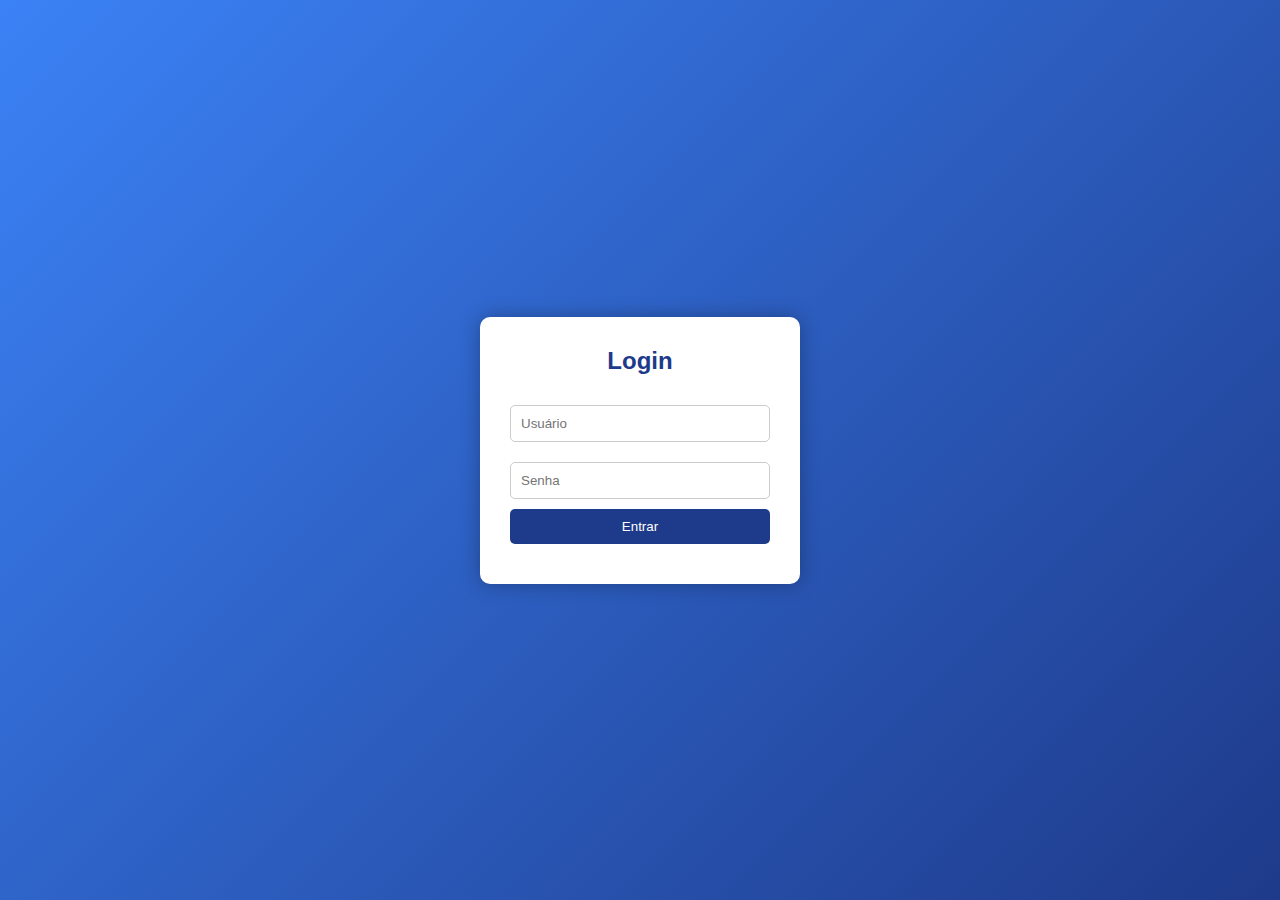
<file: index.html>
<!DOCTYPE html>
<html lang="pt-BR">
<head>
    <meta charset="UTF-8">
    <meta name="viewport" content="width=device-width, initial-scale=1.0">
    <title>Tela de Login</title>
    <link rel="stylesheet" href="style.css">
</head>
<body>
    <div class="login-container">
        <h2>Login</h2>
        <form id="loginForm">
            <input type="text" id="username" placeholder="Usuário" required>
            <input type="password" id="password" placeholder="Senha" required>
            <button type="submit">Entrar</button>
        </form>
        <p id="error-message"></p>
    </div>

    <script src="script.js"></script>
</body>
</html>
</file>
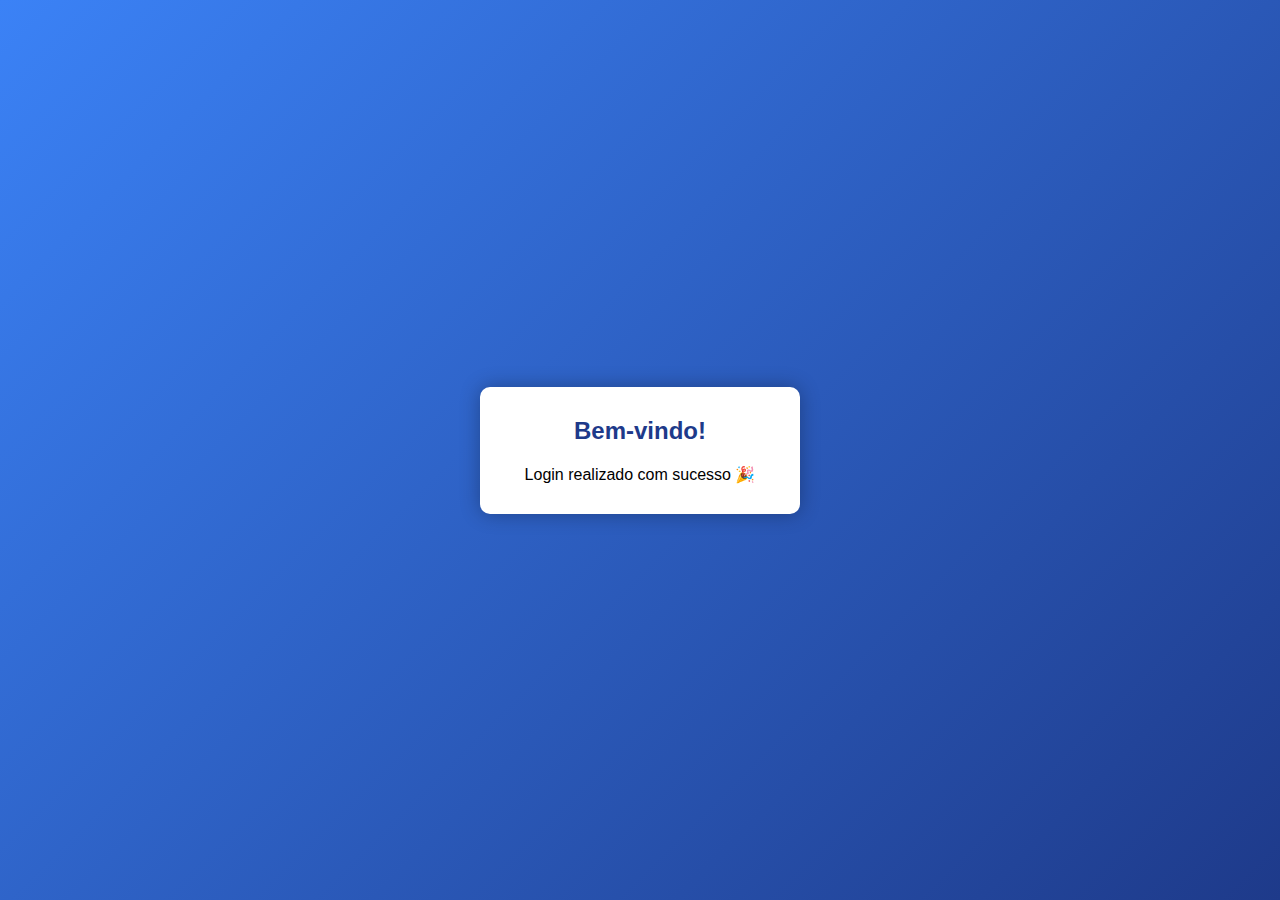
<file: home.html>
<!DOCTYPE html>
<html lang="pt-BR">
<head>
  <meta charset="UTF-8" />
  <meta name="viewport" content="width=device-width,initial-scale=1" />
  <title>Home</title>
  <link rel="stylesheet" href="style.css" />
</head>
<body>
  <div class="login-container">
    <h2>Bem-vindo!</h2>
    <p>Login realizado com sucesso 🎉</p>
  </div>
</body>
</html>
</file>
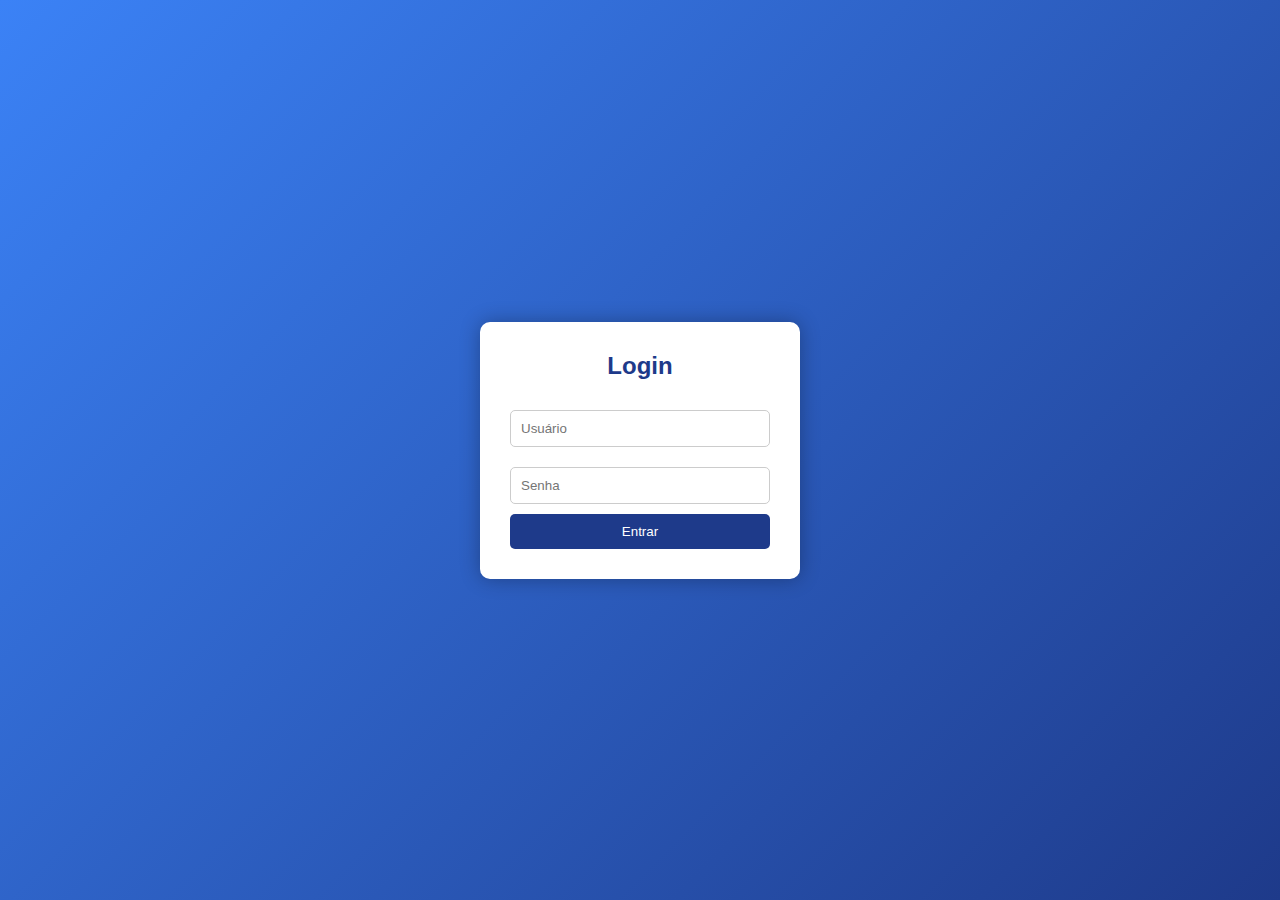
<file: index-novo.html>
<!DOCTYPE html>
<html lang="pt-BR">
<head>
  <meta charset="UTF-8" />
  <meta name="viewport" content="width=device-width,initial-scale=1" />
  <title>Tela de Login</title>
  <link rel="stylesheet" href="style.css" />
</head>
<body>
  <div class="login-container">
    <h2>Login</h2>
    <input type="text" id="usuario" placeholder="Usuário" />
    <input type="password" id="senha" placeholder="Senha" />
    <button id="btnEntrar">Entrar</button>
    <p id="mensagem"></p>
  </div>

  <script src="script.js"></script>
</body>
</html>
</file>
<file: style.css>
* {
    margin: 0;
    padding: 0;
    box-sizing: border-box;
    font-family: Arial, sans-serif;
}

body {
    height: 100vh;
    display: flex;
    justify-content: center;
    align-items: center;
    background: linear-gradient(135deg, #3b82f6, #1e3a8a);
}

.login-container {
    background-color: white;
    width: 320px;
    padding: 30px;
    border-radius: 10px;
    box-shadow: 0 0 20px rgba(0, 0, 0, 0.3);
    text-align: center;
}

.login-container h2 {
    margin-bottom: 20px;
    color: #1e3a8a;
}

.login-container input {
    width: 100%;
    padding: 10px;
    margin: 10px 0;
    border: 1px solid #ccc;
    border-radius: 5px;
}

.login-container button {
    width: 100%;
    padding: 10px;
    background-color: #1e3a8a;
    color: white;
    border: none;
    border-radius: 5px;
    cursor: pointer;
}

.login-container button:hover {
    background-color: #3b82f6;
}

#error-message {
    color: red;
    margin-top: 10px;
    font-size: 0.9em;
}
</file>
